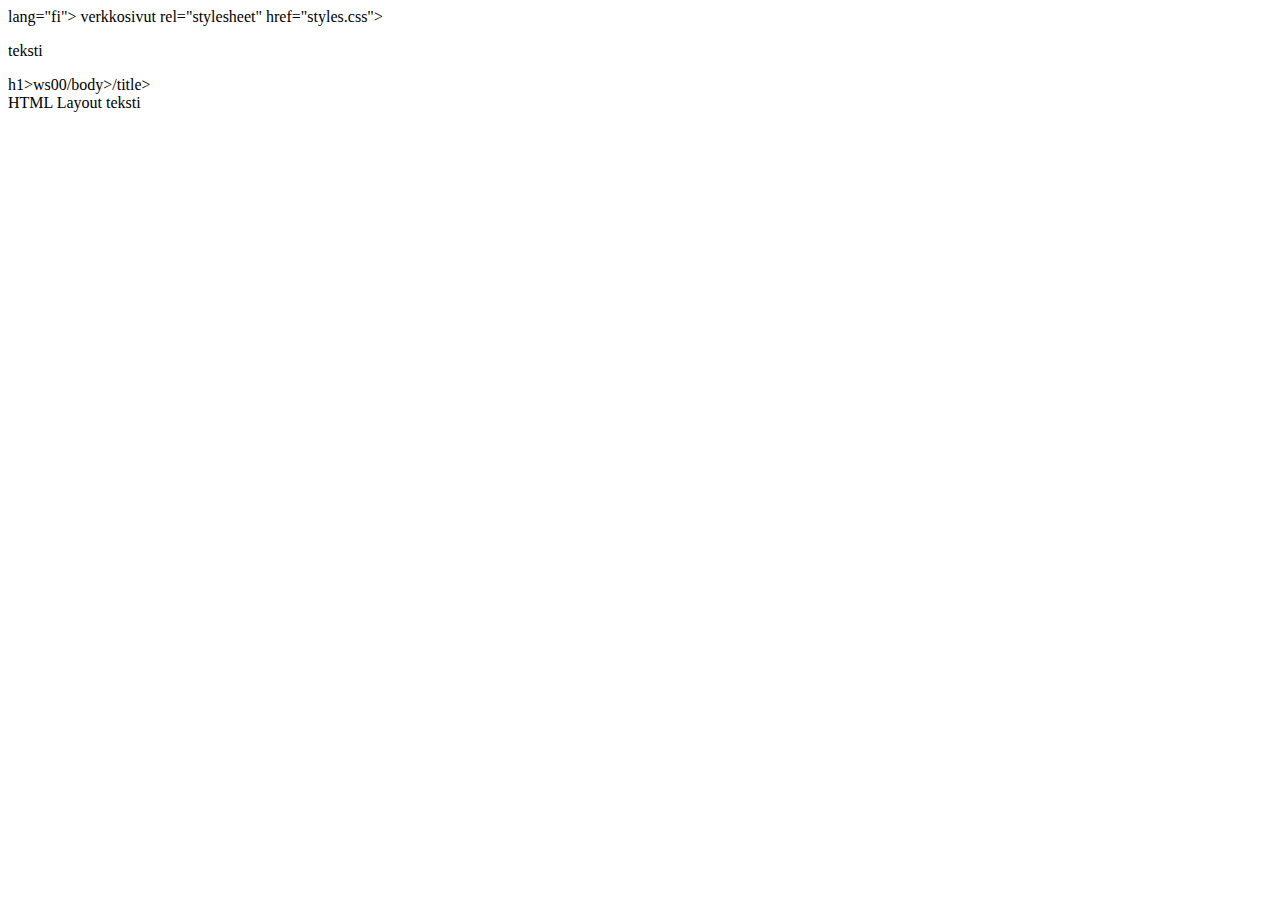
<file: ws05/index.html>
<!DOCTYPE html>
<html> lang="fi">

  <head> verkkosivut
</head>
<meta chatset="UTF-8">
<meta name"viewport" content="="width=device-width, initial-scale="1.0">
<!-- Linkitä CSS-tiedosto -->
<link> rel="stylesheet" href="styles.css">

<p>teksti </p> 

  <body>
   h1>ws00/body>/title>
  </body>
</html>
<header>HTML Layout teksti
</file>
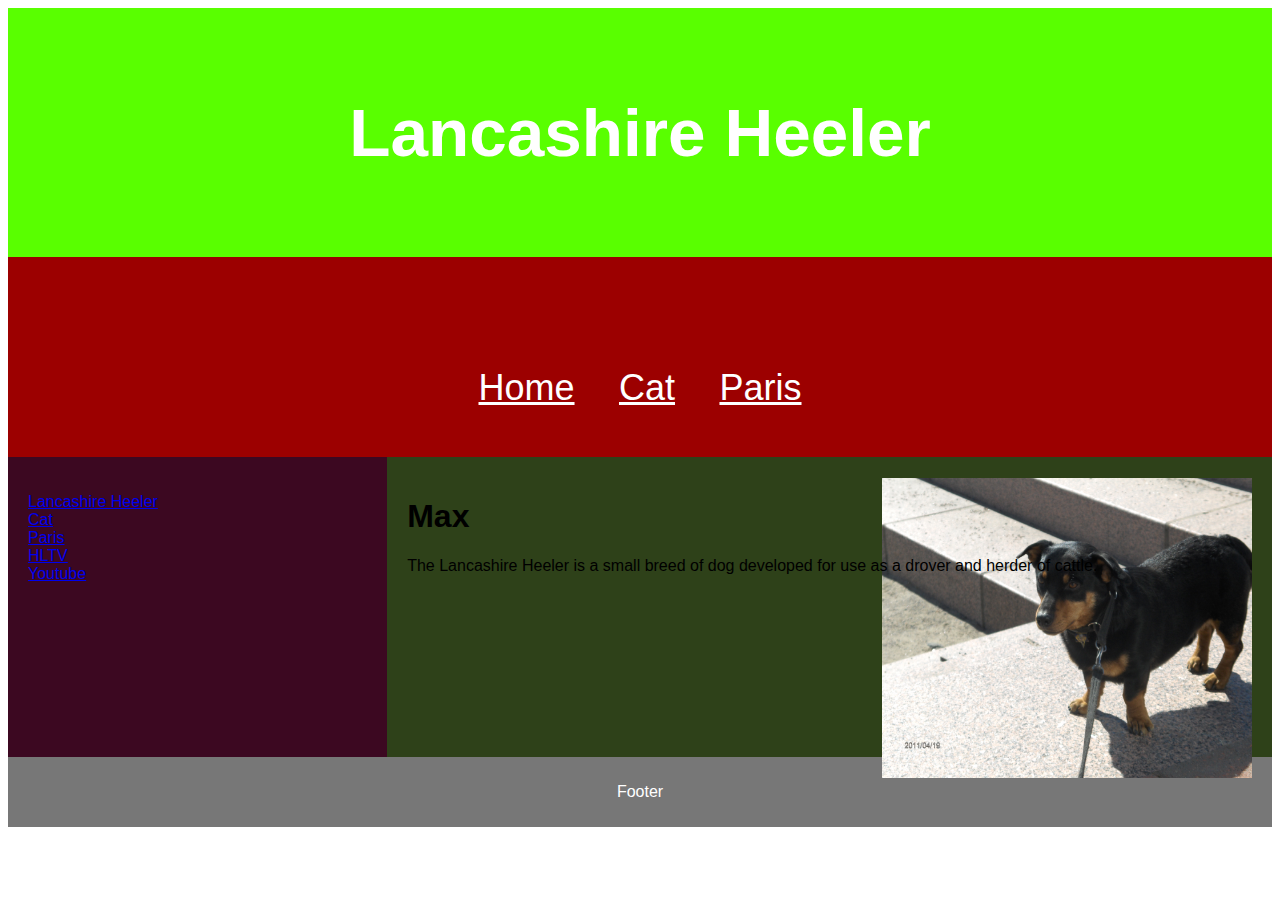
<file: ws06/index.html>
<!DOCTYPE html>
<html lang="en">
<head>
  <title>Verkkosivu1</title>
  <meta charset="utf-8">
  <meta name="viewport" content="width=device-width, initial-scale=1">
  <link rel="stylesheet" href="style.css">
  <style>
    * {
      box-sizing: border-box;
    }

    body {
      font-family: Arial, Helvetica, sans-serif;
    }

    header {
      background-color: #59ff00;
      padding: 30px;
      text-align: center;
      font-size: 45px;
      color: white;
    }

    nav {
      float: left;
      width: 30%;
      height: 300px; 
      background: #3c0821;
      padding: 20px;
    }

    nav ul {
      list-style-type: none;
      padding: 0;
    }

    article {
      float: left;
      padding: 20px;
      width: 70%;
      background-color: #2e4119;
      height: 300px; 
    }

    section::after {
      content: "";
      display: table;
      clear: both;
    }

    footer {
      background-color: #777;
      padding: 10px;
      text-align: center;
      color: white;
    }

    @media (max-width: 600px) {
      nav, article {
        width: 100%;
        height: auto;
      }
    }
  </style>
</head>
<body>

<header>
  <h2>Lancashire Heeler</h2>
</header>

<nav class="main-nav">
  <a href="index.html">Home</a>
  <a href="second.html">Cat</a>
  <a href="third.html">Paris</a>
</nav>

<section> 
  <nav>
    <ul>
      <li><a href="index.html">Lancashire Heeler</a></li>
      <li><a href="second.html">Cat</a></li>
      <li><a href="third.html">Paris</a></li>
      <li><a href="https://www.hltv.org/">HLTV</a></li>
      <li><a href="https://www.youtube.com/">Youtube</a></li>
    </ul>
  </nav>
  
  <article>
    <h1>Max</h1>
    <p>The Lancashire Heeler is a small breed of dog developed for use as a drover and herder of cattle.</p>
    <img class="right-image" src="images/maks.JPG" height="300" width="370" alt="Image of Paris">
  </article>
</section> 

<footer>
  <p>Footer</p>
</footer>

</body>
</html>
</file>
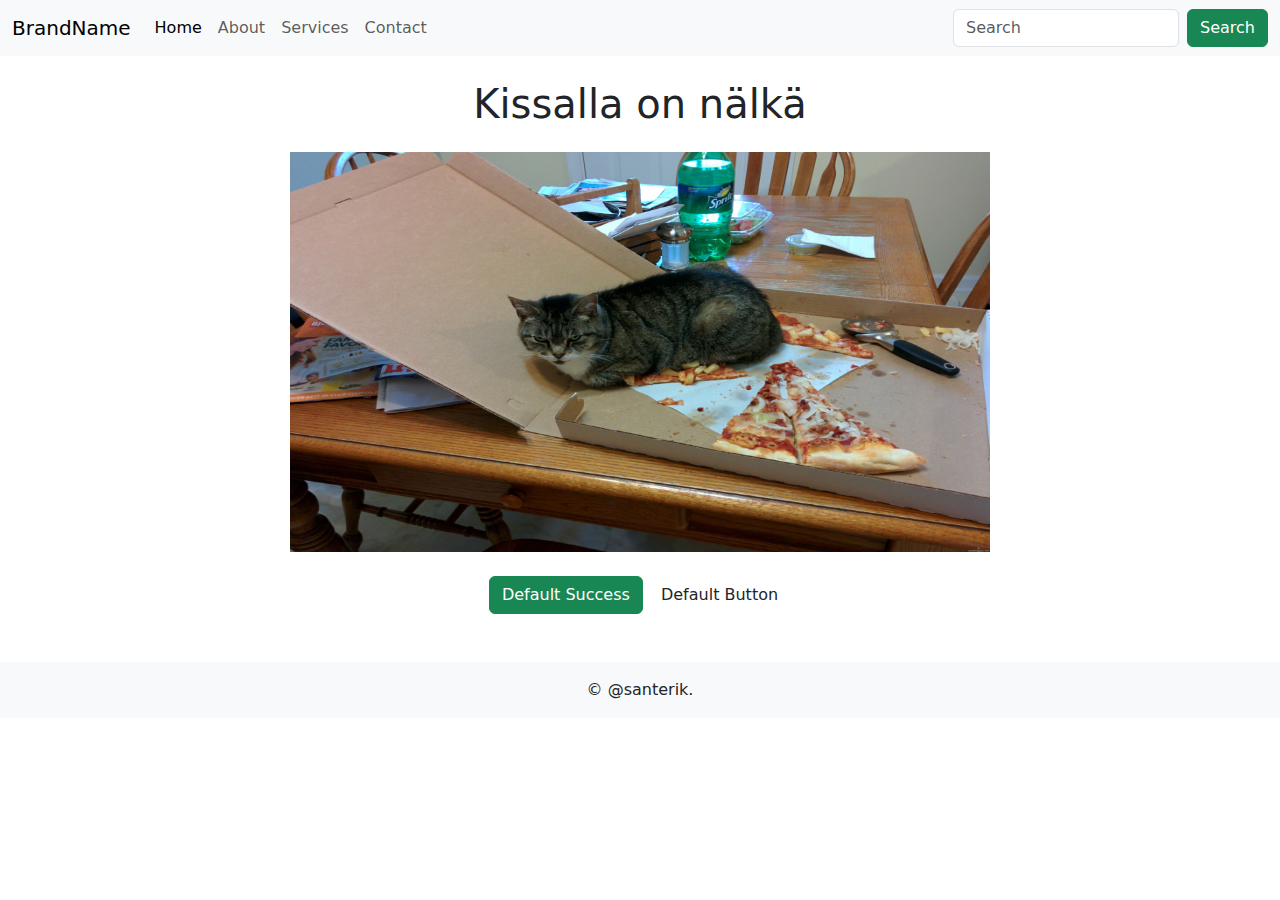
<file: ws09/index.html>
<!DOCTYPE html>
<html lang="en">

<head>
    <meta charset="UTF-8">
    <meta name="viewport" content="width=device-width, initial-scale=1.0">
    <title>Bootstrap Demo</title>
    <link href="https://cdn.jsdelivr.net/npm/bootstrap@5.3.3/dist/css/bootstrap.min.css" rel="stylesheet" 
        integrity="sha384-QWTKZyjpPEjISv5WaRU9OFeRpok6YctnYmDr5pNlyT2bRjXh0JMhjY6hW+ALEwIH" crossorigin="anonymous">
</head>

<body>
    <nav class="navbar navbar-expand-lg navbar-light bg-light">
        <div class="container-fluid">
            <a class="navbar-brand" href="#">BrandName</a>
            <button class="navbar-toggler" type="button" data-bs-toggle="collapse" data-bs-target="#navbarContent" aria-controls="navbarContent" aria-expanded="false" aria-label="Toggle navigation">
                <span class="navbar-toggler-icon"></span>
            </button>
            <div class="collapse navbar-collapse" id="navbarContent">
                <ul class="navbar-nav me-auto">
                    <li class="nav-item">
                        <a class="nav-link active" aria-current="page" href="#">Home</a>
                    </li>
                    <li class="nav-item">
                        <a class="nav-link" href="#">About</a>
                    </li>
                    <li class="nav-item">
                        <a class="nav-link" href="#">Services</a>
                    </li>
                    <li class="nav-item">
                        <a class="nav-link" href="#">Contact</a>
                    </li>
                </ul>
                <form class="d-flex">
                    <input class="form-control me-2" type="search" placeholder="Search" aria-label="Search">
                    <button class="btn btn-success" type="submit">Search</button>
                </form>
            </div>
        </div>
    </nav>

    <div class="container mt-4">
        <h1 class="text-center">Kissalla on nälkä</h1>

        <div class="text-center my-4">
            <img src="images/kissa.jpg" class="img-responsive img-circle" alt="kissa" height="400" width="700">
        </div>

        <div class="text-center">
            <button class="btn btn-default btn-success">Default Success</button>
            <button class="btn btn-default">Default Button</button>
        </div>
    </div>

    <footer class="bg-light text-center text-lg-start mt-5">
        <div class="text-center p-3">
            &copy; @santerik.
        </div>
    </footer>

    <script src="https://cdn.jsdelivr.net/npm/bootstrap@5.3.3/dist/js/bootstrap.bundle.min.js" 
        integrity="sha384-YvpcrYf0tY3lHB60NNkmXc5s9fDVZLESaAA55NDzOxhy9GkcIdslK1eN7N6jIeHz" crossorigin="anonymous"></script>
</body>

</html>
</file>
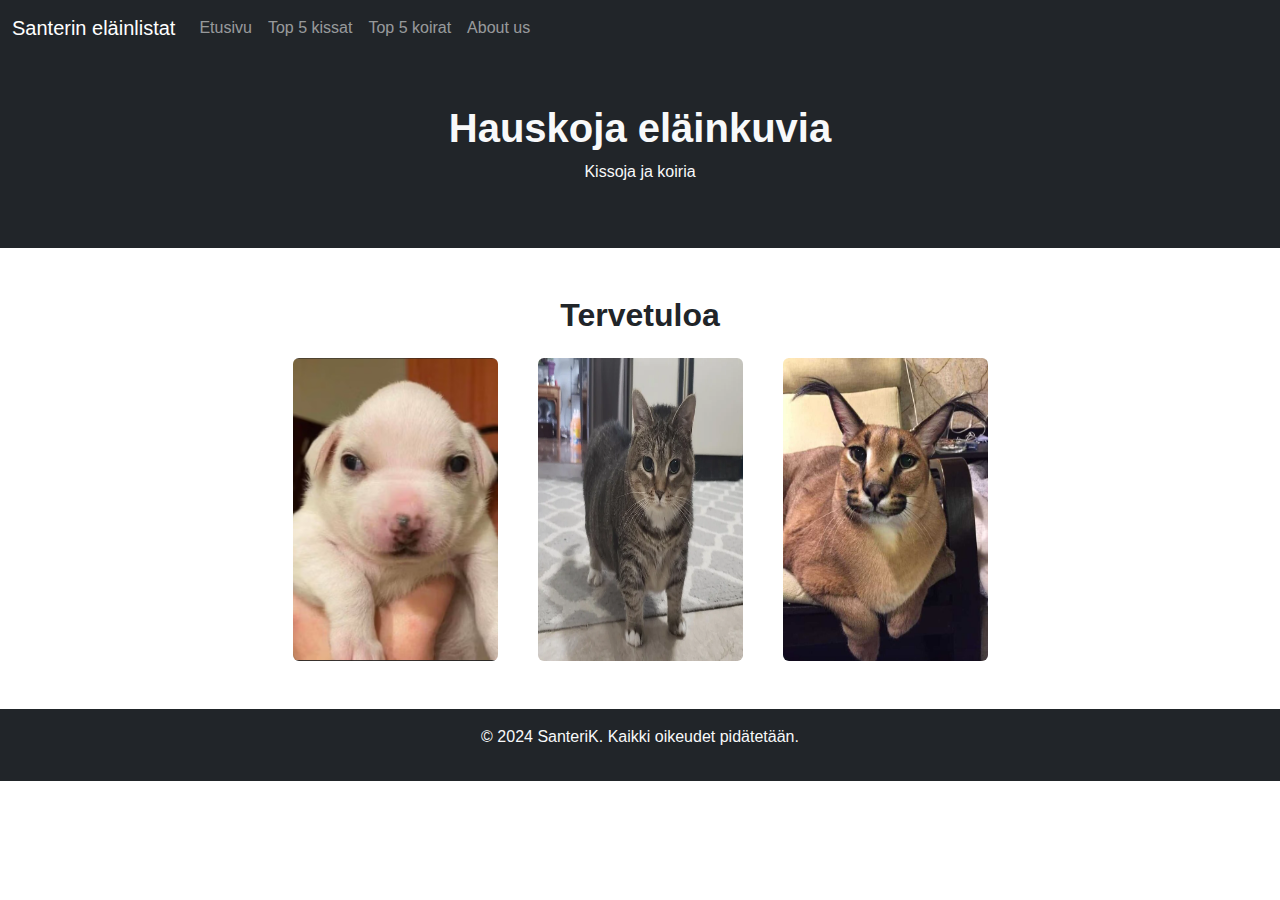
<file: ws12/index.html>
<!DOCTYPE html>
<html lang="fi">

<head>
    <meta charset="UTF-8">
    <meta name="viewport" content="width=device-width, initial-scale=1.0">
    <title>Santeri Listat</title>
    <link href="https://cdn.jsdelivr.net/npm/bootstrap@5.3.3/dist/css/bootstrap.min.css" rel="stylesheet">
    <link rel="stylesheet" href="styles.css">
</head>

<body>
    <nav class="navbar navbar-expand-lg navbar-dark bg-dark">
        <div class="container-fluid">
            <a class="navbar-brand" href="index.html">Santerin eläinlistat</a>
            <button class="navbar-toggler" type="button" data-bs-toggle="collapse" data-bs-target="#navbarNav" aria-controls="navbarNav" aria-expanded="false" aria-label="Toggle navigation">
                <span class="navbar-toggler-icon"></span>
            </button>
            <div class="collapse navbar-collapse" id="navbarNav">
                <ul class="navbar-nav">
                    <li class="nav-item"><a class="nav-link" href="index.html">Etusivu</a></li>
                    <li class="nav-item"><a class="nav-link" href="kissat.html">Top 5 kissat</a></li>
                    <li class="nav-item"><a class="nav-link" href="koirat.html">Top 5 koirat</a></li>
                    <li class="nav-item"><a class="nav-link" href="about.html">About us</a></li>
                </ul>
            </div>
        </div>
    </nav>

    <header class="text-center bg-dark py-5 text-light">
        <h1>Hauskoja eläinkuvia</h1>
        <p>Kissoja ja koiria</p>
    </header>

    <main class="container mt-5">
        <section class="text-center">
            <h2>Tervetuloa</h2>
    
        </section>

        <div class="image-container mt-4">
            <img src="images/image.png" class="rounded" alt="koiranpentu">
            <img src="images/we-can-do-better-v0-7qa86cqzzwbd1.webp" class="rounded" alt="psyopcat">
            <img src="images/mikä.jpg" class="rounded" alt="ilves">
        </div>
        
            <button class="carousel-control-prev" type="button" data-bs-target="#imageCarousel" data-bs-slide="prev">
                <span class="carousel-control-prev-icon" aria-hidden="true"></span>
                <span class="visually-hidden">Previous</span>
            </button>
            <button class="carousel-control-next" type="button" data-bs-target="#imageCarousel" data-bs-slide="next">
                <span class="carousel-control-next-icon" aria-hidden="true"></span>
                <span class="visually-hidden">Next</span>
            </button>
      
    </main>
    

    <footer class="text-center bg-dark text-light py-3 mt-5">
        <p>&copy; 2024 SanteriK. Kaikki oikeudet pidätetään.</p>
    </footer>

    <script src="https://cdn.jsdelivr.net/npm/bootstrap@5.3.3/dist/js/bootstrap.bundle.min.js"></script>
</body>

</html>
</file>
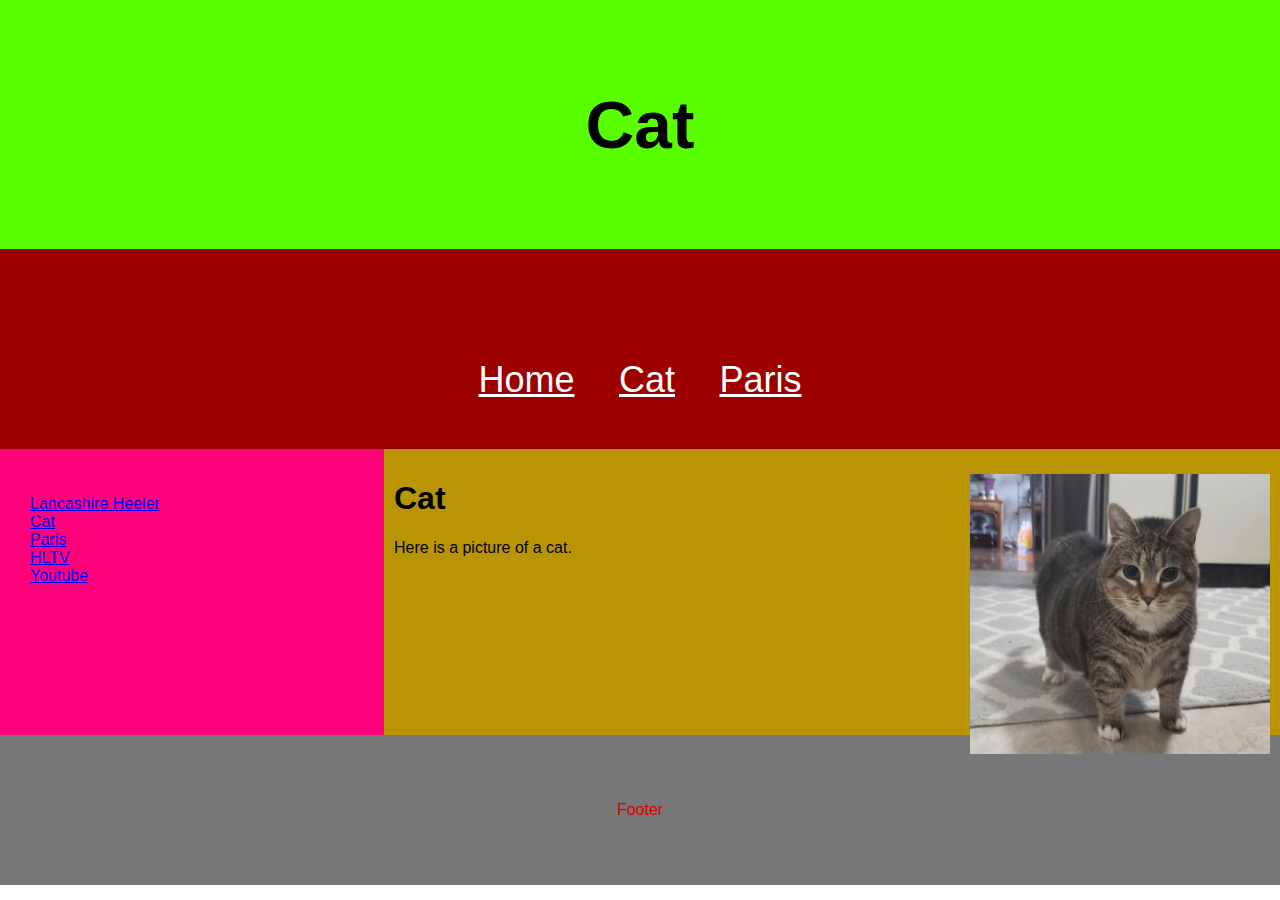
<file: ws06/second.html>
<!DOCTYPE html>
<html lang="en">
<head>
<title>verkkosivu1</title>
<meta charset="utf-8">
<meta name="viewport" content="width=device-width, initial-scale=1">
<link rel="stylesheet" href="style2.css">
<style>
  * {
    box-sizing: border-box;
  }

  body {
    font-family: Arial, Helvetica, sans-serif;
    margin: 0;
  }

  header {
    background-color: #59ff00;
    padding: 30px;
    text-align: center;
    font-size: 45px;
    color: rgb(0, 0, 0);
  }

  nav {
    float: left;
    width: 30%;
    height: 286px;
    background: #ff007b;
    padding: 30px;
  }

  nav ul {
    list-style-type: none;
    padding: 0;
  }

  article {
    float: left;
    padding: 10px;
    width: 70%;
    background-color: #b99506;
    height: 286px;
  }

  section::after {
    content: "";
    display: table;
    clear: both;
  }

  footer {
    background-color: #777;
    padding: 50px;
    text-align: center;
    color: rgb(215, 0, 0);
  }

  @media (max-width: 600px) {
    nav, article {
      width: 100%;
      height: auto;
    }
  }
</style>
</head>
<body>

<header>
<h2>Cat</h2>
</header>

<nav class="main-nav">
  <a href="index.html">Home</a>
  <a href="second.html">Cat</a>
  <a href="third.html">Paris</a>
</nav>

<section>
  <nav>
    <ul>
      <li><a href="index.html" >Lancashire Heeler</a></li>
      <li><a href="second.html">Cat</a></li>
      <li><a href="third.html">Paris</a></li>
      <li><a href="https://www.hltv.org/">HLTV</a></li>
      <li><a href="https://www.youtube.com/">Youtube</a></li>
    </ul>
  </nav>

<article>
  <h1>Cat</h1>
  <p>Here is a picture of a cat.</p>
  <img class="right-image" src="images/we-can-do-better-v0-7qa86cqzzwbd1.webp" alt="giisu" height="280" width="300">
</article>
</section>

<footer>
<p>Footer</p>
</footer>

</body>
</html>
</file>
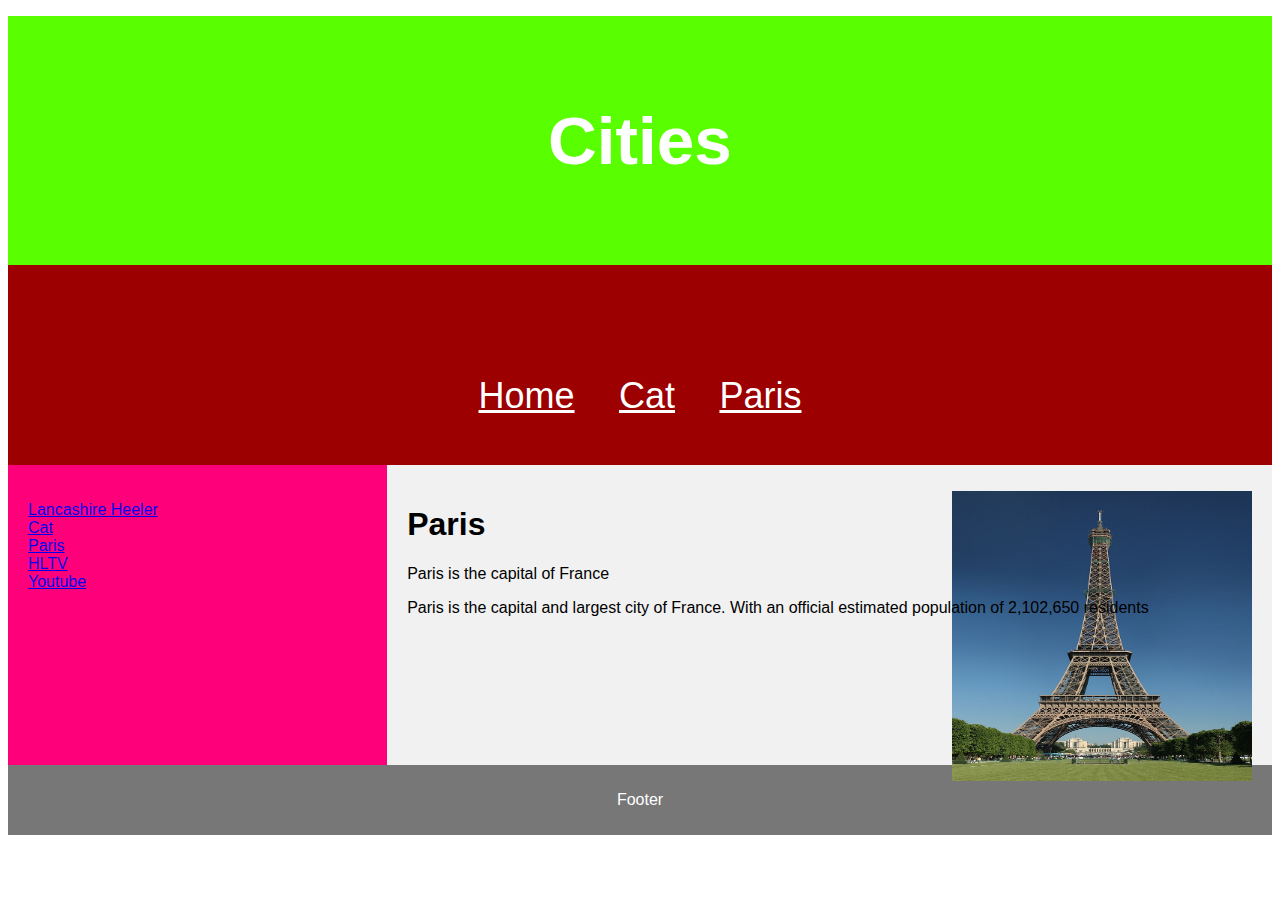
<file: ws06/third.html>
<!DOCTYPE html>
<html lang="en">
<head>
<title>verkkosivu1</title>
<meta charset="utf-8">
<meta name="viewport" content="width=device-width, initial-scale=1">
<link rel="stylesheet" href="style3.css">
<style>
* {
  box-sizing: border-box;
}

body {
  font-family: Arial, Helvetica, sans-serif;
}

header {
  background-color: #59ff00;
  padding: 30px;
  text-align: center;
  font-size: 45px;
  color: white;
}


nav {
  float: left;
  width: 30%;
  height: 300px; 
  background: #ff007b;
  padding: 20px;
}


nav ul {
  list-style-type: none;
  padding: 0;
}

article {
  float: left;
  padding: 20px;
  width: 70%;
  background-color: #f1f1f1;
  height: 300px; 
}


section::after {
  content: "";
  display: table;
  clear: both;
}

footer {
  background-color: #777;
  padding: 10px;
  text-align: center;
  color: white;
}


@media (max-width: 600px) {
  nav, article {
    width: 100%;
    height: auto;
  }
}
</style>
</head>
<body>


<p></p>

<header>
  <h2>Cities</h2>
</header>

<nav class="main-nav">
  <a href="index.html">Home</a>
  <a href="second.html">Cat</a>
  <a href="third.html">Paris</a>
</nav>

<section>
  <nav>
    <ul>
      <li><a href="index.html" >Lancashire Heeler</a></li>
      <li><a href="second.html">Cat</a></li>
      <li><a href="third.html">Paris</a></li>
      <li><a href="https://www.hltv.org/">HLTV</a></li>
      <li><a href="https://www.youtube.com/">Youtube</a></li>
    </ul>
  </nav>
  
  <article>
    <h1>Paris</h1>
    <p>Paris is the capital of France</p>
    <p>Paris is the capital and largest city of France. With an official estimated population of 2,102,650 residents </p>
    <img class="right-image" src="images/800px-Tour_Eiffel_Wikimedia_Commons_(cropped).jpg" alt="eiffel" width="300" height="290">
  
  
    

  </article>
</section>

<footer>
  <p>Footer</p>
</footer>

</body>
</html>
</file>
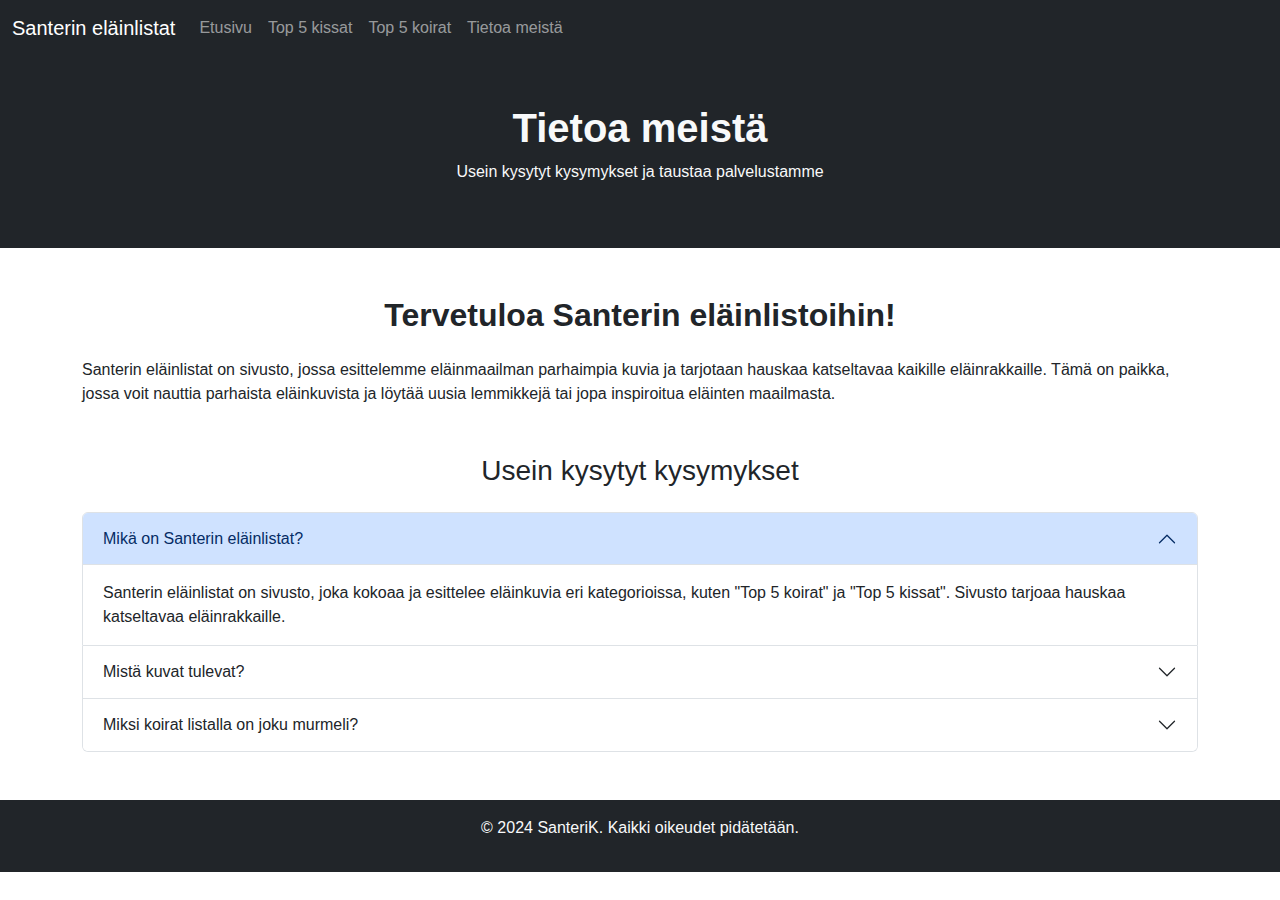
<file: ws12/about.html>
<!DOCTYPE html>
<html lang="fi">

<head>
    <meta charset="UTF-8">
    <meta name="viewport" content="width=device-width, initial-scale=1.0">
    <title>Santeri Listat - Tietoa meistä</title>
    <link href="https://cdn.jsdelivr.net/npm/bootstrap@5.3.3/dist/css/bootstrap.min.css" rel="stylesheet">
    <link rel="stylesheet" href="styles.css">
</head>

<body>
    <nav class="navbar navbar-expand-lg navbar-dark bg-dark">
        <div class="container-fluid">
            <a class="navbar-brand" href="index.html">Santerin eläinlistat</a>
            <button class="navbar-toggler" type="button" data-bs-toggle="collapse" data-bs-target="#navbarNav" aria-controls="navbarNav" aria-expanded="false" aria-label="Toggle navigation">
                <span class="navbar-toggler-icon"></span>
            </button>
            <div class="collapse navbar-collapse" id="navbarNav">
                <ul class="navbar-nav">
                    <li class="nav-item"><a class="nav-link" href="index.html">Etusivu</a></li>
                    <li class="nav-item"><a class="nav-link" href="kissat.html">Top 5 kissat</a></li>
                    <li class="nav-item"><a class="nav-link" href="koirat.html">Top 5 koirat</a></li>
                    <li class="nav-item"><a class="nav-link" href="about.html">Tietoa meistä</a></li>
                </ul>
            </div>
        </div>
    </nav>

    <header class="text-center bg-dark py-5 text-light">
        <h1>Tietoa meistä</h1>
        <p>Usein kysytyt kysymykset ja taustaa palvelustamme</p>
    </header>

    <main class="container mt-5">
        <section class="mb-5">
            <h2 class="text-center mb-4">Tervetuloa Santerin eläinlistoihin!</h2>
            <p>
                Santerin eläinlistat on sivusto, jossa esittelemme eläinmaailman parhaimpia kuvia ja tarjotaan hauskaa katseltavaa kaikille eläinrakkaille. 
                Tämä on paikka, jossa voit nauttia parhaista eläinkuvista ja löytää uusia lemmikkejä tai jopa inspiroitua eläinten maailmasta.
            </p>
        </section>

        <section>
            <h3 class="text-center mb-4">Usein kysytyt kysymykset</h3>
            <div class="accordion" id="faqAccordion">
                <div class="accordion-item">
                    <h2 class="accordion-header" id="headingOne">
                        <button class="accordion-button" type="button" data-bs-toggle="collapse" data-bs-target="#collapseOne" aria-expanded="true" aria-controls="collapseOne">
                            Mikä on Santerin eläinlistat?
                        </button>
                    </h2>
                    <div id="collapseOne" class="accordion-collapse collapse show" aria-labelledby="headingOne" data-bs-parent="#faqAccordion">
                        <div class="accordion-body">
                            Santerin eläinlistat on sivusto, joka kokoaa ja esittelee eläinkuvia eri kategorioissa, kuten "Top 5 koirat" ja "Top 5 kissat".
                            Sivusto tarjoaa hauskaa katseltavaa eläinrakkaille.
                        </div>
                    </div>
                </div>
                <div class="accordion-item">
                    <h2 class="accordion-header" id="headingTwo">
                        <button class="accordion-button collapsed" type="button" data-bs-toggle="collapse" data-bs-target="#collapseTwo" aria-expanded="false" aria-controls="collapseTwo">
                            Mistä kuvat tulevat?
                        </button>
                    </h2>
                    <div id="collapseTwo" class="accordion-collapse collapse" aria-labelledby="headingTwo" data-bs-parent="#faqAccordion">
                        <div class="accordion-body">
                            Kuvia kerätään eri lähteistä, ja monet niistä ovat yhteisön jakamia. Pyrimme jakamaan korkealaatuisia kuvia ja luomaan miellyttävän katselukokemuksen.
                        </div>
                    </div>
                </div>
                <div class="accordion-item">
                    <h2 class="accordion-header" id="headingThree">
                        <button class="accordion-button collapsed" type="button" data-bs-toggle="collapse" data-bs-target="#collapseThree" aria-expanded="false" aria-controls="collapseThree">
                           Miksi koirat listalla on joku murmeli?
                        </button>
                    </h2>
                    <div id="collapseThree" class="accordion-collapse collapse" aria-labelledby="headingThree" data-bs-parent="#faqAccordion">
                        <div class="accordion-body">
                            Emme ota kantaa asiaan.
                        </div>
                    </div>
                </div>
            </div>
        </section>
    </main>

    <footer class="text-center bg-dark text-light py-3 mt-5">
        <p>&copy; 2024 SanteriK. Kaikki oikeudet pidätetään.</p>
    </footer>

    <script src="https://cdn.jsdelivr.net/npm/bootstrap@5.3.3/dist/js/bootstrap.bundle.min.js"></script>
</body>

</html>
</file>
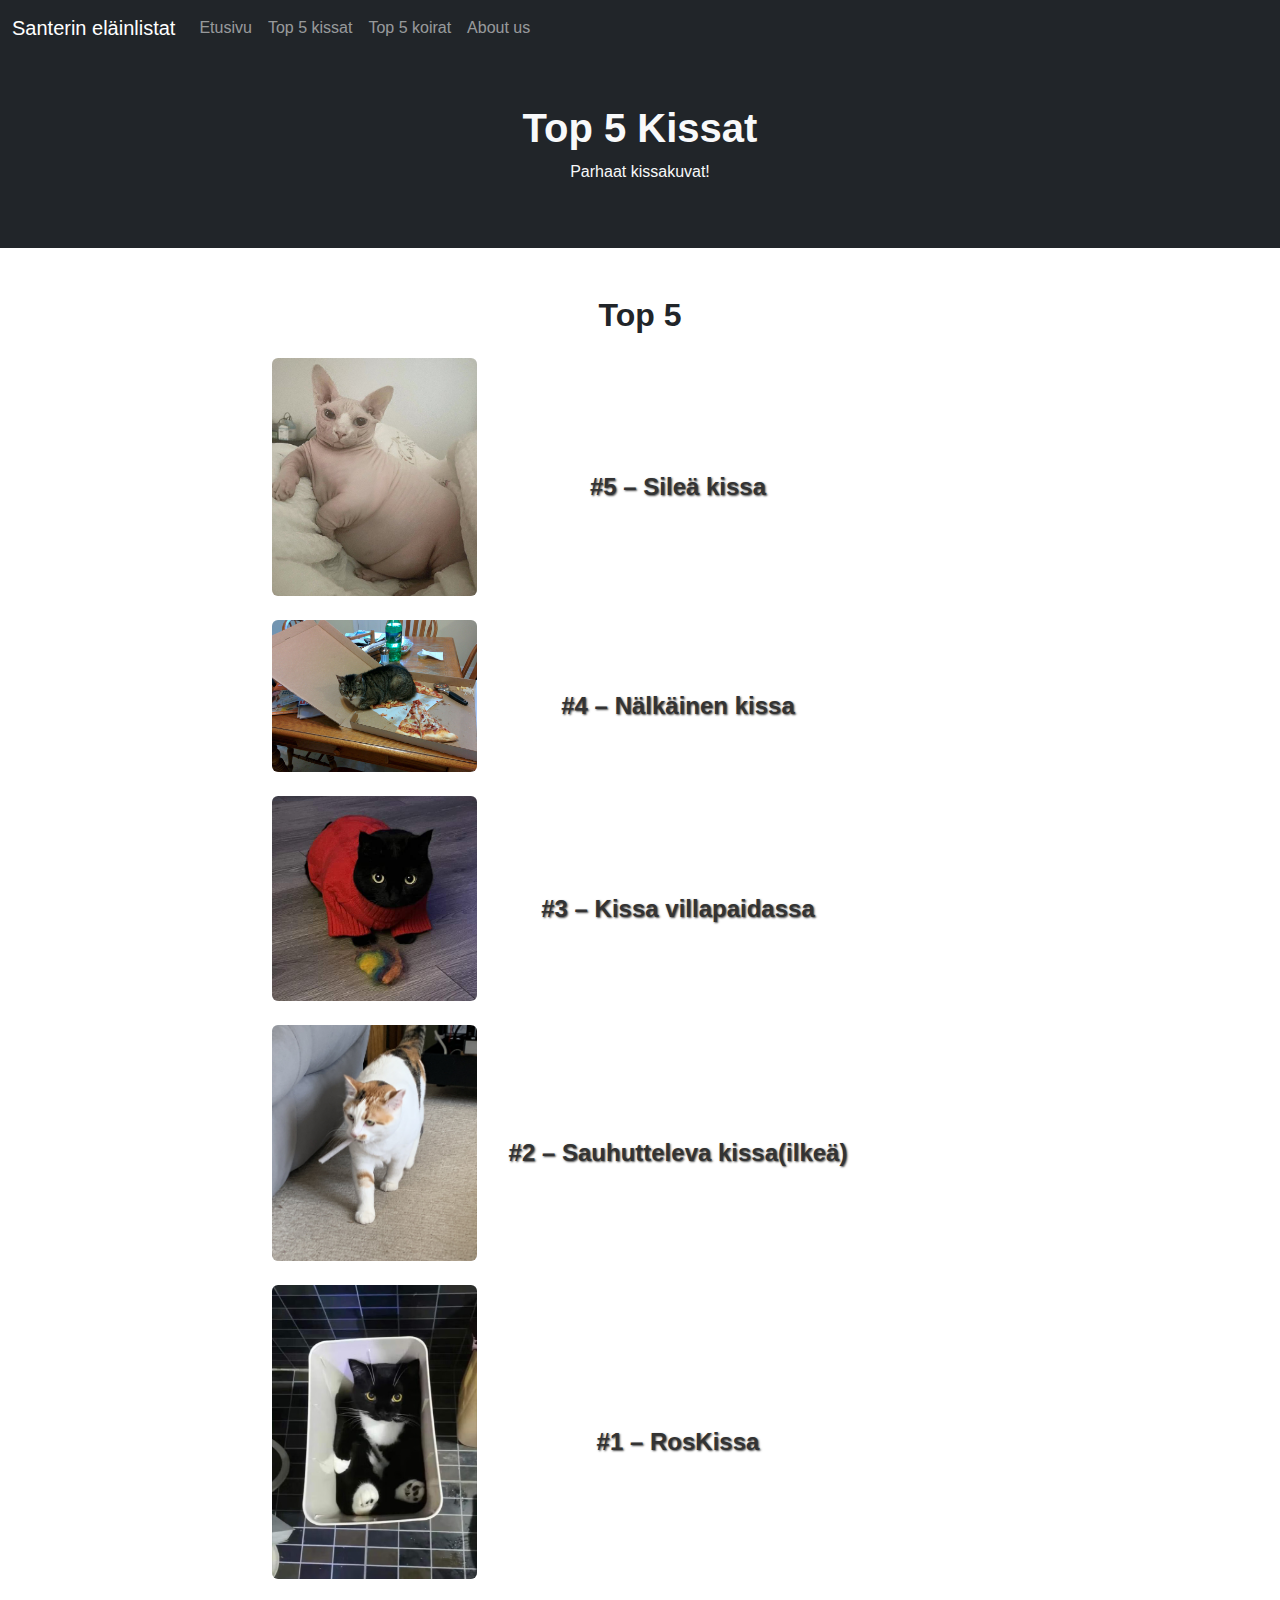
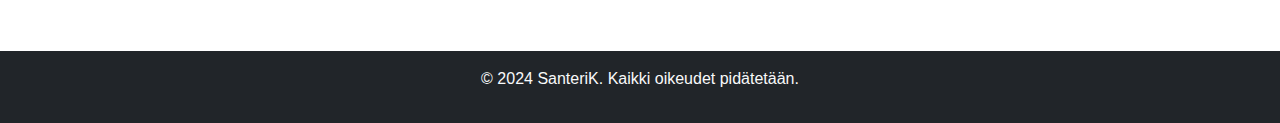
<file: ws12/kissat.html>
<!DOCTYPE html>
<html lang="fi">

<head>
    <meta charset="UTF-8">
    <meta name="viewport" content="width=device-width, initial-scale=1.0">
    <title>Top 5 Kissat</title>
    <link href="https://cdn.jsdelivr.net/npm/bootstrap@5.3.3/dist/css/bootstrap.min.css" rel="stylesheet">
    <link rel="stylesheet" href="styles.css">
</head>

<body>
    <nav class="navbar navbar-expand-lg navbar-dark bg-dark">
        <div class="container-fluid">
            <a class="navbar-brand" href="index.html">Santerin eläinlistat</a>
            <button class="navbar-toggler" type="button" data-bs-toggle="collapse" data-bs-target="#navbarNav" aria-controls="navbarNav" aria-expanded="false" aria-label="Toggle navigation">
                <span class="navbar-toggler-icon"></span>
            </button>
            <div class="collapse navbar-collapse" id="navbarNav">
                <ul class="navbar-nav">
                    <li class="nav-item"><a class="nav-link" href="index.html">Etusivu</a></li>
                    <li class="nav-item"><a class="nav-link" href="kissat.html">Top 5 kissat</a></li>
                    <li class="nav-item"><a class="nav-link" href="koirat.html">Top 5 koirat</a></li>
                    <li class="nav-item"><a class="nav-link" href="about.html">About us</a></li>
                </ul>
            </div>
        </div>
    </nav>

    <header class="text-center bg-dark py-5 text-light">
        <h1>Top 5 Kissat</h1>
        <p>Parhaat kissakuvat!</p>
    </header>

    <main class="container mt-5">
        <section class="text-center">
            <h2>Top 5</h2>
        </section>

        <div class="image-container mt-4">
            <div class="row justify-content-center">
               
                <div class="col-md-8 mb-4 position-relative">
                    <img src="images/nahkapallo.jpg" class="rounded zoom-on-hover img-fluid larger-image" alt="nahka" 
                         data-bs-toggle="modal" data-bs-target="#imageModal" data-bs-image="images/nahkapallo.jpg">
                    <h4 class="image-text">#5 – Sileä kissa</h4>
                </div>
            
                <div class="col-md-8 mb-4 position-relative">
                    <img src="images/kissa.jpg" class="rounded zoom-on-hover img-fluid larger-image" alt="pizza" 
                         data-bs-toggle="modal" data-bs-target="#imageModal" data-bs-image="images/kissa.jpg">
                    <h4 class="image-text">#4 – Nälkäinen kissa</h4>
                </div>
            
                <div class="col-md-8 mb-4 position-relative">
                    <img src="images/blopcat.jpg" class="rounded zoom-on-hover img-fluid larger-image" alt="villapaita" 
                         data-bs-toggle="modal" data-bs-target="#imageModal" data-bs-image="images/blopcat.jpg">
                    <h4 class="image-text">#3 – Kissa villapaidassa</h4>
                </div>
           
                <div class="col-md-8 mb-4 position-relative">
                    <img src="images/smokecat.jpg" class="rounded zoom-on-hover img-fluid larger-image" alt="sauhukissa" 
                         data-bs-toggle="modal" data-bs-target="#imageModal" data-bs-image="images/smokecat.jpg">
                    <h4 class="image-text">#2 – Sauhutteleva kissa(ilkeä)</h4>
                </div>
           
                <div class="col-md-8 mb-4 position-relative">
                    <img src="images/roskissa.jpg" class="rounded zoom-on-hover img-fluid larger-image" alt="roskissa" 
                         data-bs-toggle="modal" data-bs-target="#imageModal" data-bs-image="images/roskissa.jpg">
                    <h4 class="image-text">#1 – RosKissa</h4>
                </div>
            </div>
        </div>
        
        <div class="modal fade" id="imageModal" tabindex="-1" aria-labelledby="imageModalLabel" aria-hidden="true">
            <div class="modal-dialog modal-dialog-centered">
                <div class="modal-content">
                    <div class="modal-header">
                        <h5 class="modal-title" id="imageModalLabel">Image Preview</h5>
                        <button type="button" class="btn-close" data-bs-dismiss="modal" aria-label="Close"></button>
                    </div>
                    <div class="modal-body text-center">
                        <img id="modalImage" src="images/roskissa.jpg" class="img-fluid rounded" alt="Preview">
                    </div>
                </div>
            </div>
        </div>
    </main>

    <script>
        document.addEventListener('DOMContentLoaded', () => {
            const modalImage = document.getElementById('modalImage');
            const images = document.querySelectorAll('[data-bs-image]');
    
            images.forEach(image => {
                image.addEventListener('click', () => {
                    modalImage.src = image.getAttribute('data-bs-image');
                });
            });
        });
    </script>

    <footer class="text-center bg-dark text-light py-3 mt-5">
        <p>&copy; 2024 SanteriK. Kaikki oikeudet pidätetään.</p>
    </footer>

    <script src="https://cdn.jsdelivr.net/npm/bootstrap@5.3.3/dist/js/bootstrap.bundle.min.js"></script>
</body>

</html>
</file>
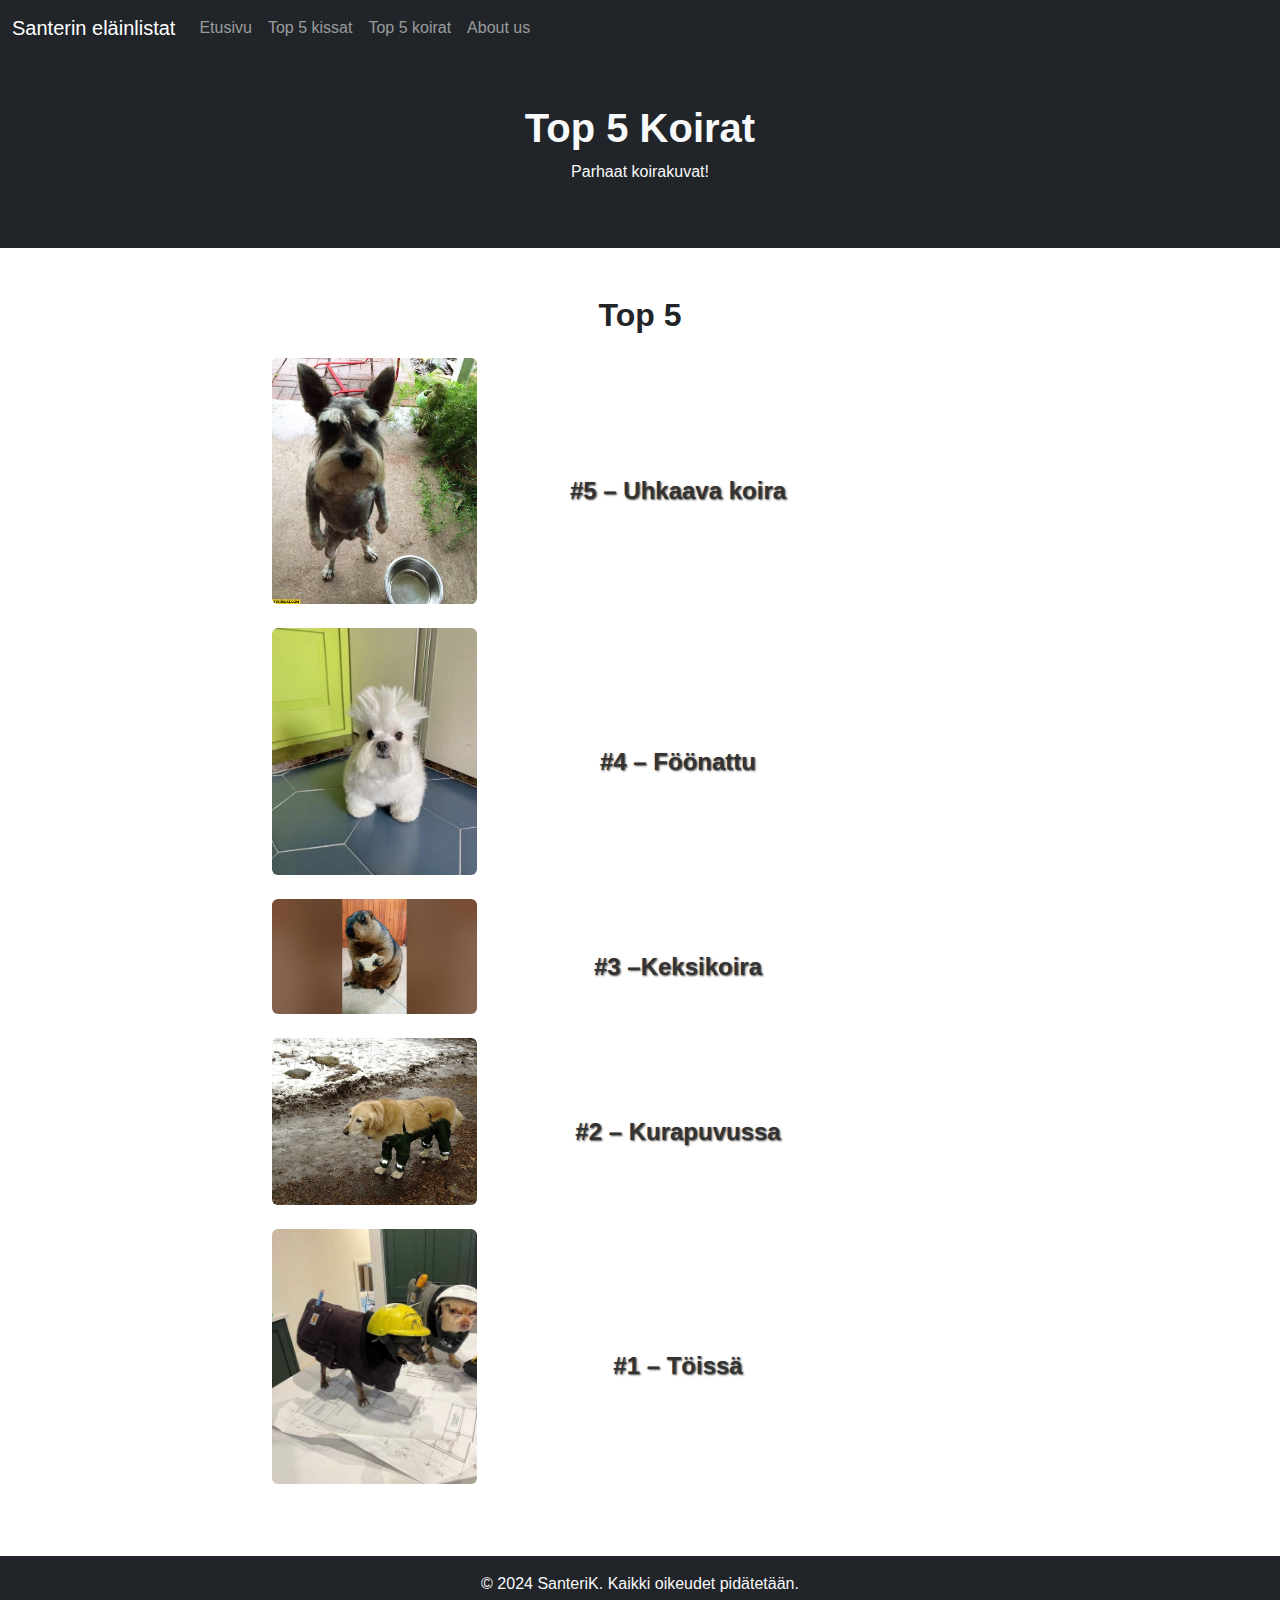
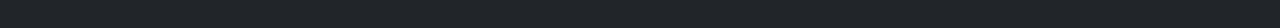
<file: ws12/koirat.html>
<!DOCTYPE html>
<html lang="fi">

<head>
    <meta charset="UTF-8">
    <meta name="viewport" content="width=device-width, initial-scale=1.0">
    <title>Top 5 Koirat</title>
    <link href="https://cdn.jsdelivr.net/npm/bootstrap@5.3.3/dist/css/bootstrap.min.css" rel="stylesheet">
    <link rel="stylesheet" href="styles.css">
</head>

<body>
    <nav class="navbar navbar-expand-lg navbar-dark bg-dark">
        <div class="container-fluid">
            <a class="navbar-brand" href="index.html">Santerin eläinlistat</a>
            <button class="navbar-toggler" type="button" data-bs-toggle="collapse" data-bs-target="#navbarNav" aria-controls="navbarNav" aria-expanded="false" aria-label="Toggle navigation">
                <span class="navbar-toggler-icon"></span>
            </button>
            <div class="collapse navbar-collapse" id="navbarNav">
                <ul class="navbar-nav">
                    <li class="nav-item"><a class="nav-link" href="index.html">Etusivu</a></li>
                    <li class="nav-item"><a class="nav-link" href="kissat.html">Top 5 kissat</a></li>
                    <li class="nav-item"><a class="nav-link" href="koirat.html">Top 5 koirat</a></li>
                    <li class="nav-item"><a class="nav-link" href="about.html">About us</a></li>
                </ul>
            </div>
        </div>
    </nav>

    <header class="text-center bg-dark py-5 text-light">
        <h1>Top 5 Koirat</h1>
        <p>Parhaat koirakuvat!</p>
    </header>

    <main class="container mt-5">
        <section class="text-center">
            <h2>Top 5</h2>
        </section>

        <div class="image-container mt-4">
            <div class="row justify-content-center">
                <div class="col-md-8 mb-4 position-relative">
                    <img src="images/koira.jpg" class="rounded zoom-on-hover img-fluid larger-image" alt="nahka" 
                         data-bs-toggle="modal" data-bs-target="#imageModal" data-bs-image="images/koira.jpg">
                    <h4 class="image-text">#5 – Uhkaava koira</h4>
                </div>
            
                <div class="col-md-8 mb-4 position-relative">
                    <img src="images/koira2.jpg" class="rounded zoom-on-hover img-fluid larger-image" alt="pizza" 
                         data-bs-toggle="modal" data-bs-target="#imageModal" data-bs-image="images/koira2.jpg">
                    <h4 class="image-text">#4 – Föönattu</h4>
                </div>
            
                <div class="col-md-8 mb-4 position-relative">
                    <img src="images/maxresdefault.jpg" class="rounded zoom-on-hover img-fluid larger-image" alt="villapaita" 
                         data-bs-toggle="modal" data-bs-target="#imageModal" data-bs-image="images/maxresdefault.jpg">
                    <h4 class="image-text">#3 –Keksikoira </h4>
                </div>
           
                <div class="col-md-8 mb-4 position-relative">
                    <img src="images/raindog.jpg" class="rounded zoom-on-hover img-fluid larger-image" alt="sauhukissa" 
                         data-bs-toggle="modal" data-bs-target="#imageModal" data-bs-image="images/raindog.jpg">
                    <h4 class="image-text">#2 – Kurapuvussa</h4>
                </div>
           
                <div class="col-md-8 mb-4 position-relative">
                    <img src="images/tyäukot.jpeg" class="rounded zoom-on-hover img-fluid larger-image" alt="roskissa" 
                         data-bs-toggle="modal" data-bs-target="#imageModal" data-bs-image="images/tyäukot.jpeg">
                    <h4 class="image-text">#1 – Töissä</h4>
                </div>
            </div>
        </div>
        
        <!-- Modal -->
        <div class="modal fade" id="imageModal" tabindex="-1" aria-labelledby="imageModalLabel" aria-hidden="true">
            <div class="modal-dialog modal-dialog-centered">
                <div class="modal-content">
                    <div class="modal-header">
                        <h5 class="modal-title" id="imageModalLabel">Image Preview</h5>
                        <button type="button" class="btn-close" data-bs-dismiss="modal" aria-label="Close"></button>
                    </div>
                    <div class="modal-body text-center">
                        <img id="modalImage" src="images/tyäukot.jpeg" class="img-fluid rounded" alt="Preview">
                    </div>
                </div>
            </div>
        </div>
    </main>

    <script>
        document.addEventListener('DOMContentLoaded', () => {
            const modalImage = document.getElementById('modalImage');
            const images = document.querySelectorAll('[data-bs-image]');

            images.forEach(image => {
                image.addEventListener('click', () => {

                    modalImage.src = image.getAttribute('data-bs-image');
                });
            });
        });
    </script>

    <footer class="text-center bg-dark text-light py-3 mt-5">
        <p>&copy; 2024 SanteriK. Kaikki oikeudet pidätetään.</p>
    </footer>

    <script src="https://cdn.jsdelivr.net/npm/bootstrap@5.3.3/dist/js/bootstrap.bundle.min.js"></script>
</body>

</html>
</file>
<file: ws06/style.css>
.right-image {
    float: right; 
    margin-top: -113px;  
    margin-left: 30px; 
}


a:hover {
    background-color: red;
}

unvisited link 
a:link {
    color: #FF0000;
  }
  
  /* visited link */
  a:visited {
    color: #1087ac;
  }
  
  /* mouse over link */
  a:hover {
    color: #ff0000;
    background-color: white;
  }
  
  /* selected link */
  a:active {
    color: #0000FF;
  }


nav.main-nav {
  background-color: #9c0000; 
  text-align: center; 
  padding: 100px 0; 
  width: 100%;
  height: 5px;

}

nav.main-nav a {
  display: inline-block; 
  color: white; 
  text-align: center; 
  padding: 10px 20px;  
  font-size: 36px; 
}

nav.main-nav a:hover { 
  background-color: white;
  color: rgb(237, 0, 0); 
}
</file>
<file: ws12/styles.css>
body {
    font-family: 'Arial', sans-serif;
    margin: 0;
    padding: 0;
}

h1, h2 {
    font-weight: bold;
}

footer {
    background-color: #333;
    color: #fff;
    text-align: center;
    padding: 20px 0;
}

.image-container {
    display: flex;
    justify-content: center;
    flex-wrap: wrap;
    gap: 40px;
}

.image-container img {
    width: 205px;
    height: auto;
    border-radius: 50px;
    transition: transform 0.3s ease;
    cursor: pointer;
}

.image-container img:hover {
    transform: scale(1.25);
}

.image-container h4 {
    font-size: 1.5rem;
    color: #333;
    text-align: center;
    margin-top: 10px;
}

.image-text {
    position: absolute;
    top: 50%;
    left: 55%;
    transform: translate(-50%, -50%);
    color: rgb(234, 234, 234);
    font-size: 1rem;
    font-weight: bold;
    text-shadow: 1px 1px 2px rgba(0, 0, 0, 0.7);
}

.larger-image {
    width: 100%;
    max-height: 500px;
    object-fit: cover;
}


.home header {
    background: url('images/hero.jpg') no-repeat center center/cover;
    color: rgb(255, 255, 255);
    padding: 60px 0;
    text-align: center;
}


.koirat header {
    background: url('images/hero-dog.jpg') no-repeat center center/cover;
    color: rgb(255, 255, 255);
    padding: 60px 0;
    text-align: center;
}
</file>
<file: ws06/style2.css>
.right-image {
  float: right; 
  margin-top: -99px; 
  margin-left: 1030px;
}


a:hover {
    background-color: red;
}

unvisited link 
a:link {
    color: #FF0000;
  }
  
  /* visited link */
  a:visited {
    color: #1087ac;
  }
  
  /* mouse over link */
  a:hover {
    color: #ff0000;
    background-color: white;
  }
  
  /* selected link */
  a:active {
    color: #0000FF;
  }


nav.main-nav {
  background-color: #9c0000; 
  text-align: center; 
  padding: 100px 0; 
  width: 100%;
  height: 5px;

}

nav.main-nav a {
  display: inline-block; 
  color: white; 
  text-align: center; 
  padding: 10px 20px;  
  font-size: 36px; 
}

nav.main-nav a:hover { 
  background-color: white;
  color: rgb(237, 0, 0); 
}
</file>
<file: ws06/style3.css>
.right-image {
    float: right;        
    margin-top: -142px;     
    margin-left: 0;
}

a:hover {
    background-color: red;
}

unvisited link 
a:link {
    color: #FF0000;
  }
  
  /* visited link */
  a:visited {
    color: #1087ac;
  }
  
  /* mouse over link */
  a:hover {
    color: #ff0000;
    background-color: white;
  }
  
  /* selected link */
  a:active {
    color: #0000FF;
  }


nav.main-nav {
  background-color: #9c0000; 
  text-align: center; 
  padding: 100px 0; 
  width: 100%;
  height: 5px;

}

nav.main-nav a {
  display: inline-block; 
  color: white; 
  text-align: center; 
  padding: 10px 20px;  
  font-size: 36px; 
}

nav.main-nav a:hover { 
  background-color: white;
  color: rgb(237, 0, 0); 
}
</file>
